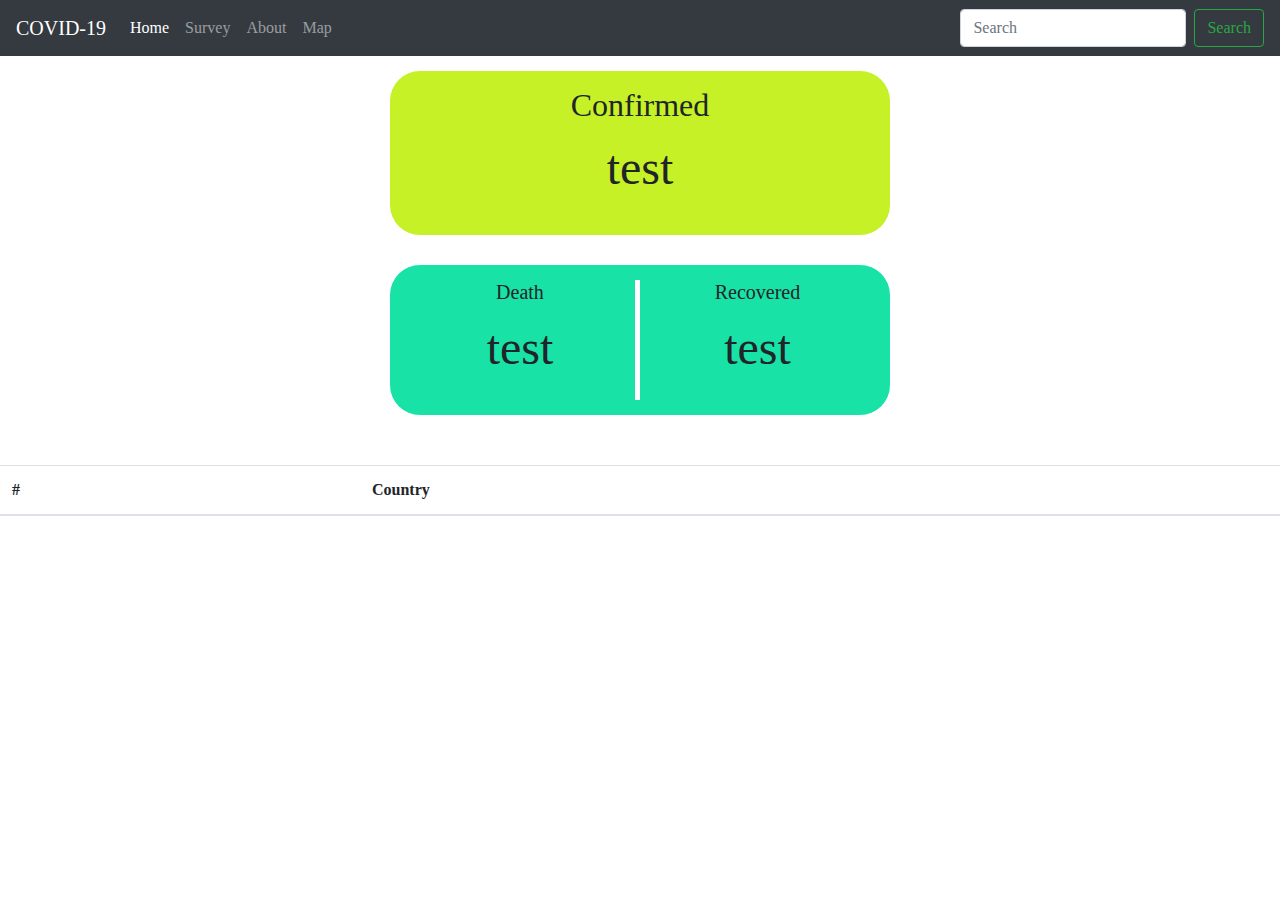
<file: index.html>
<!doctype html>
<html lang="en">
  <head>
    <title>COVID-19</title>
    <!-- Required meta tags -->
    <meta charset="utf-8">
    <meta name="viewport" content="width=device-width, initial-scale=1, shrink-to-fit=no">

    <!-- Bootstrap CSS -->
    <link rel="stylesheet" href="https://stackpath.bootstrapcdn.com/bootstrap/4.3.1/css/bootstrap.min.css" integrity="sha384-ggOyR0iXCbMQv3Xipma34MD+dH/1fQ784/j6cY/iJTQUOhcWr7x9JvoRxT2MZw1T" crossorigin="anonymous">
     <link rel="stylesheet" href="index.css">
</head>
  <body>
    <nav class="navbar navbar-expand-sm navbar-dark bg-dark">
        <a class="navbar-brand" href="index.html">COVID-19</a>
        <button class="navbar-toggler d-lg-none" type="button" data-toggle="collapse" data-target="#collapsibleNavId" aria-controls="collapsibleNavId"
            aria-expanded="false" aria-label="Toggle navigation">
            <span class="navbar-toggler-icon"></span>
        </button>
        <div class="collapse navbar-collapse" id="collapsibleNavId">
            <ul class="navbar-nav mr-auto mt-2 mt-lg-0">
                <li class="nav-item active">
                    <a class="nav-link" href="index.html">Home <span class="sr-only">(current)</span></a>
                </li>
                
                <li class="nav-item">
                    <a class="nav-link" href="survey.html">Survey</a>
                </li>
                <li class="nav-item">
                    <a class="nav-link" href="about.html">About</a>
                </li>
                <li class="nav-item">
                  <a class="nav-link" href="map.html">Map</a>
              </li>
                
            </ul>
            <form class="form-inline my-2 my-lg-0">
                <input class="form-control mr-sm-2" type="text" placeholder="Search">
                <button class="btn btn-outline-success my-2 my-sm-0" type="submit">Search</button>
            </form>
        </div>
    </nav>  
    
    <div class="wrapper">

        <div class="statistics">
             <div class="confirmed">
                   <h2>
                     <i class="fa fa-bed" aria-hidden="true"></i>
                   Confirmed
                   </h2>
                   <p style="font-size: 3rem;" id="Confirmed">test</p>
 
             </div>
 
             <div class="box_wrapper">
          
             <div class="box">
                 <h5>
                   <i class="fa fa-user-times" aria-hidden="true"></i>
                   Death
                 </h5>
                 <p style="font-size: 3rem;" id="Death">test</p>
             </div>
 
             <div class="box">
               <h5>
                 <i class="fa fa-plus-square" aria-hidden="true"></i>
                 Recovered
               </h5>
               <p style="font-size: 3rem;" id="Recovered">test</p>
             </div>
 
 
              </div>
           
            </div>
 
 
        </div>
 
     </div>



      <div class="table">
        <table class="table table-hover">
            <thead>
              <tr>
                <th scope="col">#</th>
                <th scope="col">Country</th>
              </tr>
            </thead>
            <tbody id="data">
            </tbody>
          </table>
    </div>
    <!-- Optional JavaScript -->
    <!-- jQuery first, then Popper.js, then Bootstrap JS -->
    <script src="https://code.jquery.com/jquery-3.3.1.min.js"></script>
    <script src="https://cdnjs.cloudflare.com/ajax/libs/popper.js/1.14.7/umd/popper.min.js" integrity="sha384-UO2eT0CpHqdSJQ6hJty5KVphtPhzWj9WO1clHTMGa3JDZwrnQq4sF86dIHNDz0W1" crossorigin="anonymous"></script>
    <script src="https://stackpath.bootstrapcdn.com/bootstrap/4.3.1/js/bootstrap.min.js" integrity="sha384-JjSmVgyd0p3pXB1rRibZUAYoIIy6OrQ6VrjIEaFf/nJGzIxFDsf4x0xIM+B07jRM" crossorigin="anonymous"></script>
    <script src="./index.js"></script>
</body>
</html>
</file>
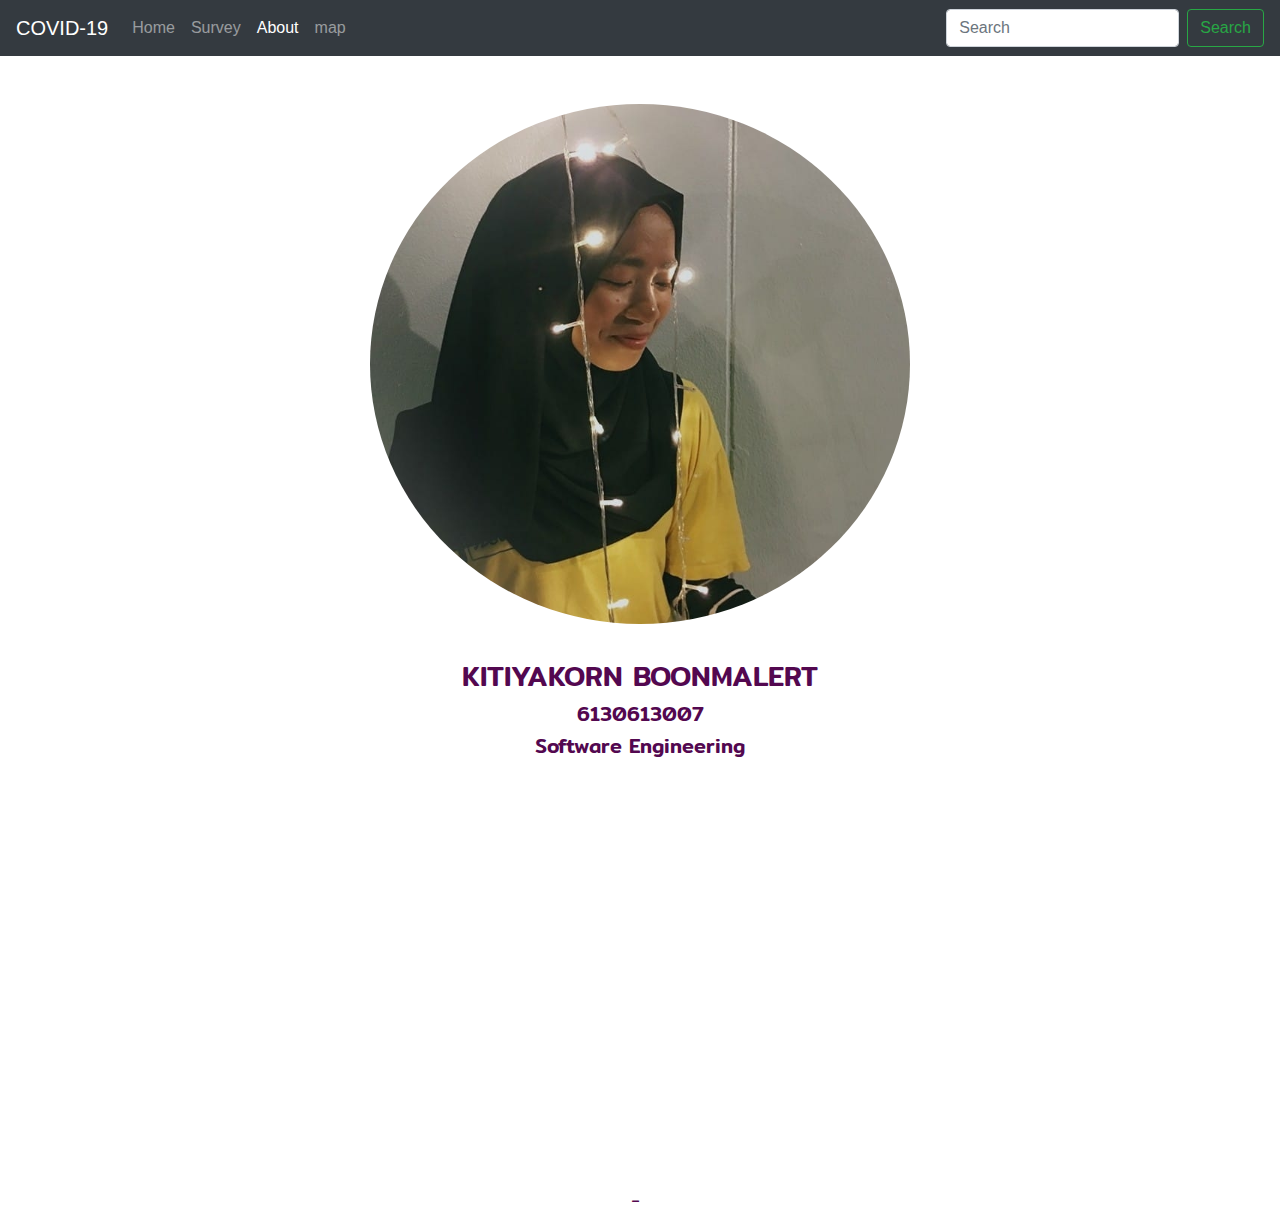
<file: about.html>
<!DOCTYPE html>
<html lang="en">

<head>
  <title>About</title>
  <!-- Required meta tags -->
  <meta charset="utf-8">
  <meta name="viewport" content="width=device-width, initial-scale=1, shrink-to-fit=no">

  <!-- Bootstrap CSS -->
  <link rel="stylesheet" href="https://stackpath.bootstrapcdn.com/bootstrap/4.3.1/css/bootstrap.min.css"
    integrity="sha384-ggOyR0iXCbMQv3Xipma34MD+dH/1fQ784/j6cY/iJTQUOhcWr7x9JvoRxT2MZw1T" crossorigin="anonymous">
  <link rel="stylesheet" href="about.css">
  <link href="https://fonts.googleapis.com/css?family=Mitr&display=swap" rel="stylesheet">


</head>

<body>
  <nav class="navbar navbar-expand-sm navbar-dark bg-dark">
    <a class="navbar-brand" href="about.html">COVID-19</a>
    <button class="navbar-toggler d-lg-none" type="button" data-toggle="collapse" data-target="#collapsibleNavId"
      aria-controls="collapsibleNavId" aria-expanded="false" aria-label="Toggle navigation">
      <span class="navbar-toggler-icon"></span>
    </button>
    <div class="collapse navbar-collapse" id="collapsibleNavId">
      <ul class="navbar-nav mr-auto mt-2 mt-lg-0">
        <li class="nav-item ">
          <a class="nav-link" href="index.html">Home <span class="sr-only">(current)</span></a>
        </li>
        
        <li class="nav-item">
          <a class="nav-link" href="survey.html">Survey</a>
        </li>
        <li class="nav-item active">
          <a class="nav-link" href="about.html">About</a>
        </li>
        <li class="nav-item">
          <a class="nav-link" href="map.html">map</a>
      </li>

      </ul>
      <form class="form-inline my-2 my-lg-0">
        <input class="form-control mr-sm-2" type="text" placeholder="Search">
        <button class="btn btn-outline-success my-2 my-sm-0" type="submit">Search</button>
      </form>
    </div>
  </nav>
  <div class="col-12">
    <img class="col-12" src="New folder/this-2.png" alert="profile">
    <div class="col-12">
      <h3>KITIYAKORN BOONMALERT</h3>
      <h5>6130613007</h5>
      <h5>Software Engineering</h5>
    </div>

ิ

  </div>
  <!-- Optional JavaScript -->
  <!-- jQuery first, then Popper.js, then Bootstrap JS -->
  <script src="https://code.jquery.com/jquery-3.3.1.min.js"></script>
  <script src="https://cdnjs.cloudflare.com/ajax/libs/popper.js/1.14.7/umd/popper.min.js"
    integrity="sha384-UO2eT0CpHqdSJQ6hJty5KVphtPhzWj9WO1clHTMGa3JDZwrnQq4sF86dIHNDz0W1"
    crossorigin="anonymous"></script>
  <script src="https://stackpath.bootstrapcdn.com/bootstrap/4.3.1/js/bootstrap.min.js"
    integrity="sha384-JjSmVgyd0p3pXB1rRibZUAYoIIy6OrQ6VrjIEaFf/nJGzIxFDsf4x0xIM+B07jRM"
    crossorigin="anonymous"></script>
    
    

</body>

</html>
</file>
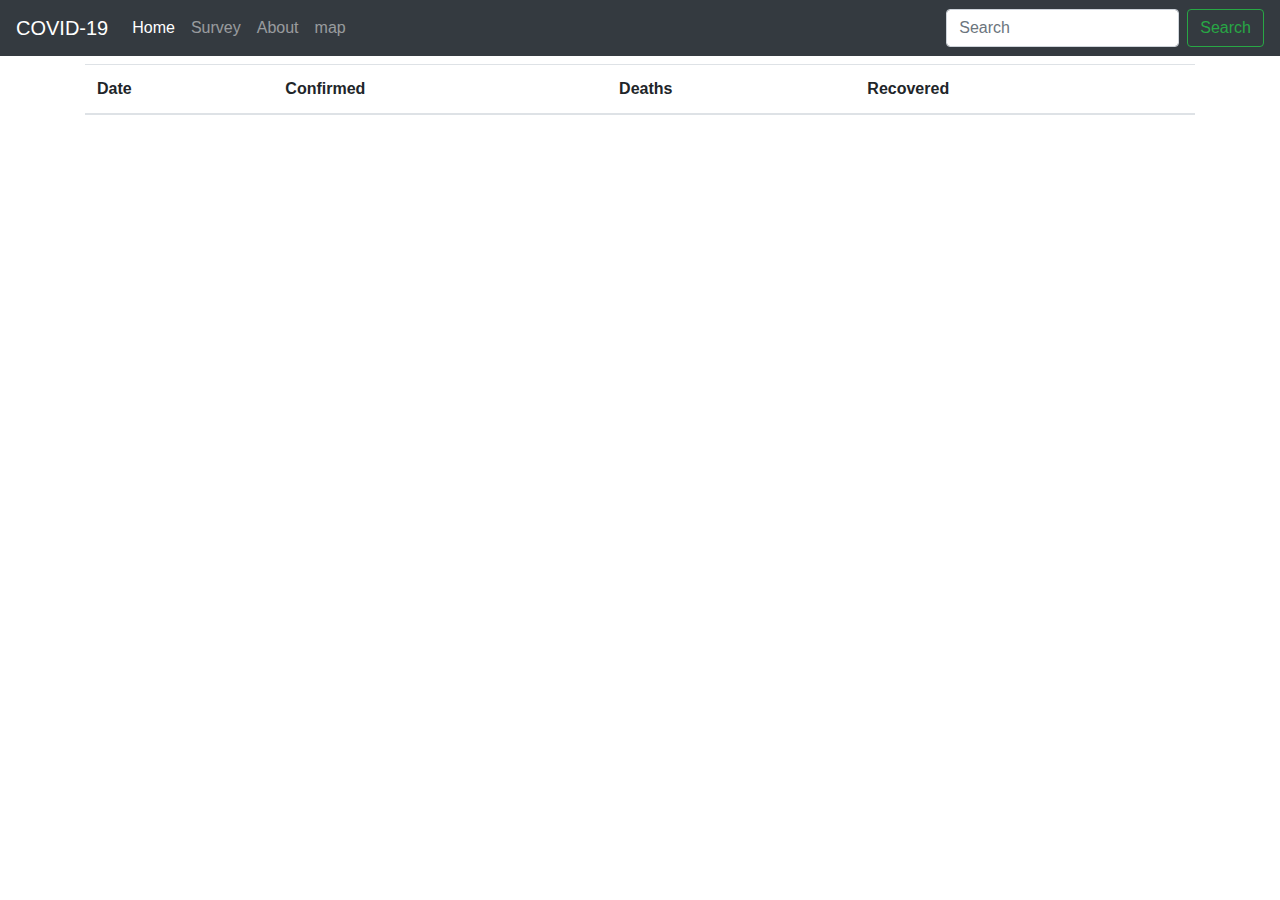
<file: country.html>
<!doctype html>
<html lang="en">
  <head>
    <title>COVID-19</title>
    <!-- Required meta tags -->
    <meta charset="utf-8">
    <meta name="viewport" content="width=device-width, initial-scale=1, shrink-to-fit=no">

    <!-- Bootstrap CSS -->
   
    <link rel="stylesheet" href="https://stackpath.bootstrapcdn.com/bootstrap/4.3.1/css/bootstrap.min.css" integrity="sha384-ggOyR0iXCbMQv3Xipma34MD+dH/1fQ784/j6cY/iJTQUOhcWr7x9JvoRxT2MZw1T" crossorigin="anonymous">
    <link href="https://fonts.googleapis.com/css?family=Mitr&display=swap" rel="stylesheet">
</head>
  <body>
    <nav class="navbar navbar-expand-sm navbar-dark bg-dark">
        <a class="navbar-brand" href="index.html">COVID-19</a>
        <button class="navbar-toggler d-lg-none" type="button" data-toggle="collapse" data-target="#collapsibleNavId" aria-controls="collapsibleNavId"
            aria-expanded="false" aria-label="Toggle navigation">
            <span class="navbar-toggler-icon"></span>
        </button>
        <div class="collapse navbar-collapse" id="collapsibleNavId">
            <ul class="navbar-nav mr-auto mt-2 mt-lg-0">
                <li class="nav-item active">
                    <a class="nav-link" href="index.html">Home <span class="sr-only">(current)</span></a>
                </li>
                
                <li class="nav-item ">
                    <a class="nav-link" href="survey.html">Survey </a>
                </li>
                <li class="nav-item">
                    <a class="nav-link" href="about.html">About</a>
                </li>
                <li class="nav-item">
                    <a class="nav-link" href="about.html">map</a>
                </li>
            </ul>
            <form class="form-inline my-2 my-lg-0">
                <input class="form-control mr-sm-2" type="text" placeholder="Search">
                <button class="btn btn-outline-success my-2 my-sm-0" type="submit">Search</button>
            </form>
        </div>
    </nav>  
    <div class="container">
        <h1 id="country"></h1>
        <table class="table table-hover">
            <thead>
              <tr>
                <th scope="col">Date</th>
                <th scope="col">Confirmed</th>
                <th scope="col">Deaths</th>
                <th scope="col">Recovered</th>
              </tr>
            </thead>
            <tbody id="data">
              
            </tbody>
          </table>
    </div>
   





    <!-- Optional JavaScript -->
    <!-- jQuery first, then Popper.js, then Bootstrap JS -->
    <script src="https://code.jquery.com/jquery-3.3.1.min.js"></script>
    <script src="https://cdnjs.cloudflare.com/ajax/libs/popper.js/1.14.7/umd/popper.min.js" integrity="sha384-UO2eT0CpHqdSJQ6hJty5KVphtPhzWj9WO1clHTMGa3JDZwrnQq4sF86dIHNDz0W1" crossorigin="anonymous"></script>
    <script src="https://stackpath.bootstrapcdn.com/bootstrap/4.3.1/js/bootstrap.min.js" integrity="sha384-JjSmVgyd0p3pXB1rRibZUAYoIIy6OrQ6VrjIEaFf/nJGzIxFDsf4x0xIM+B07jRM" crossorigin="anonymous"></script>
    <script src="./country.js"></script>
</body>
</html>
</file>
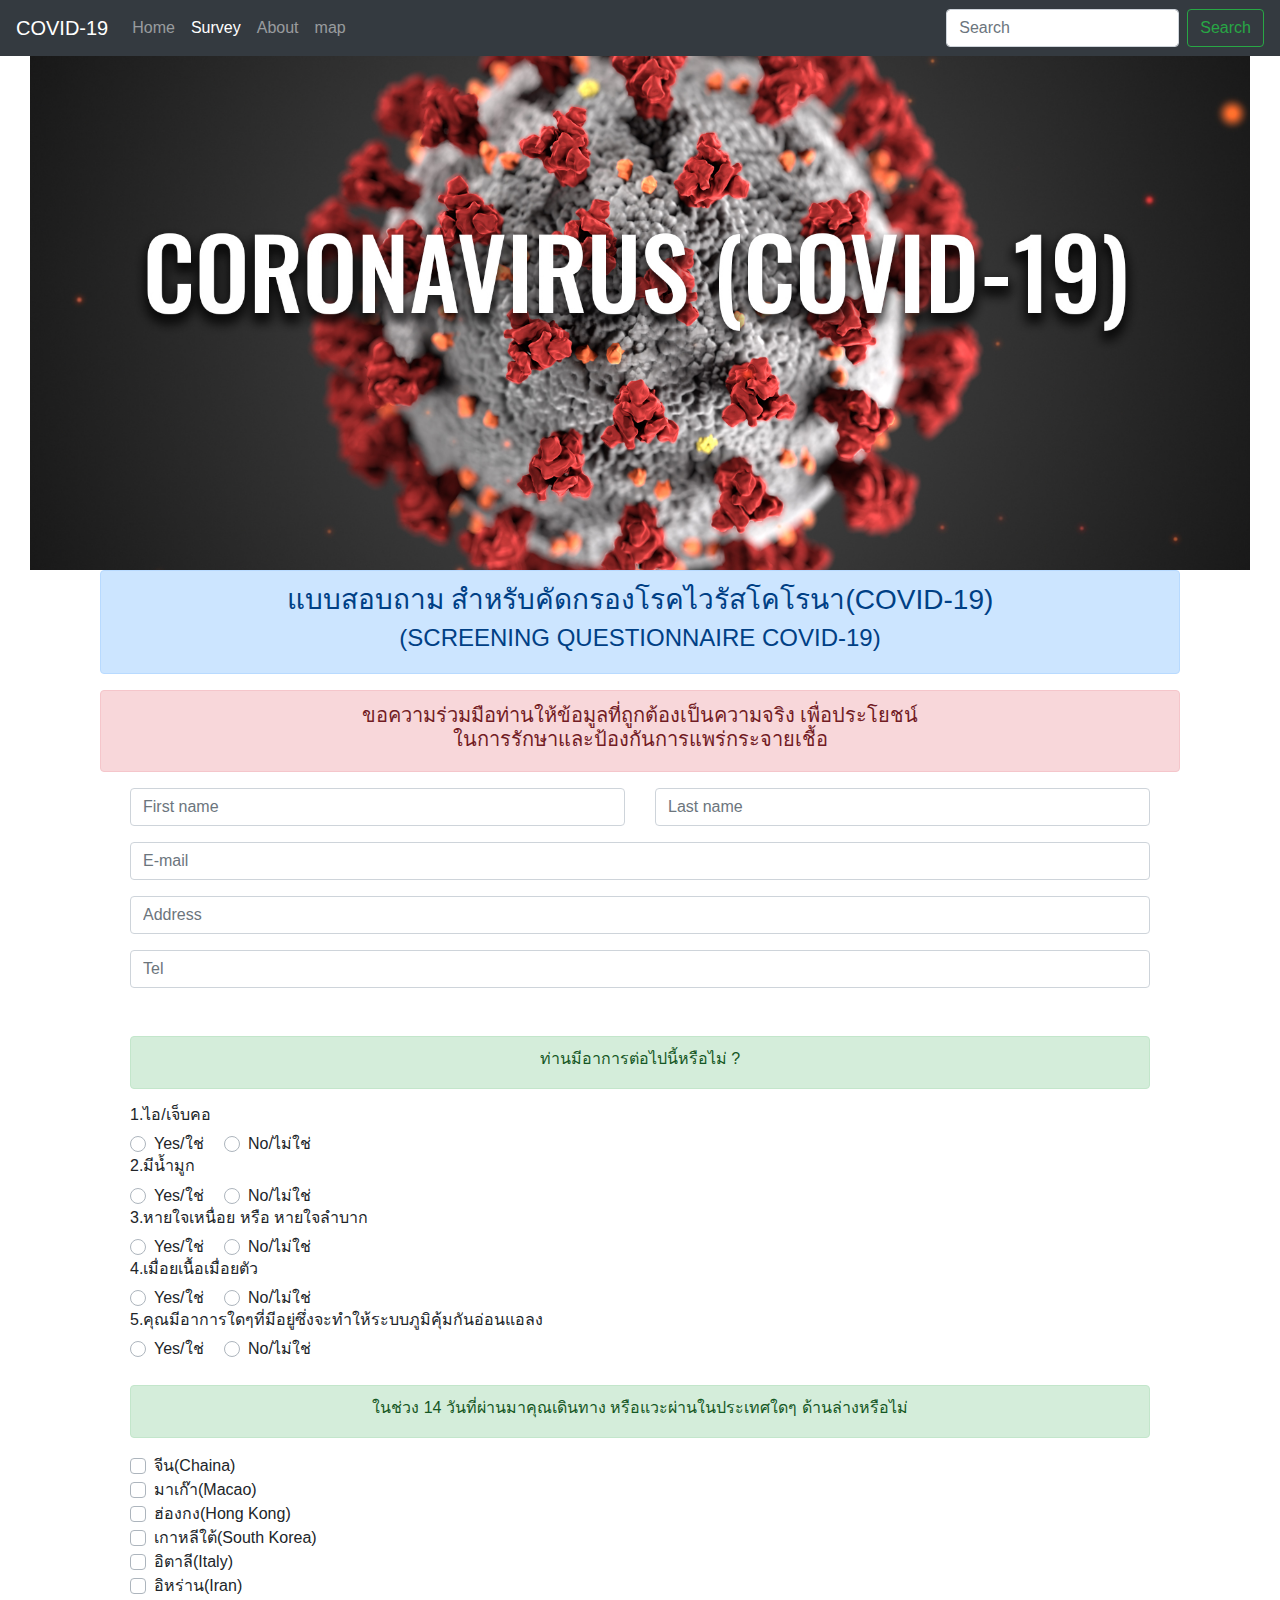
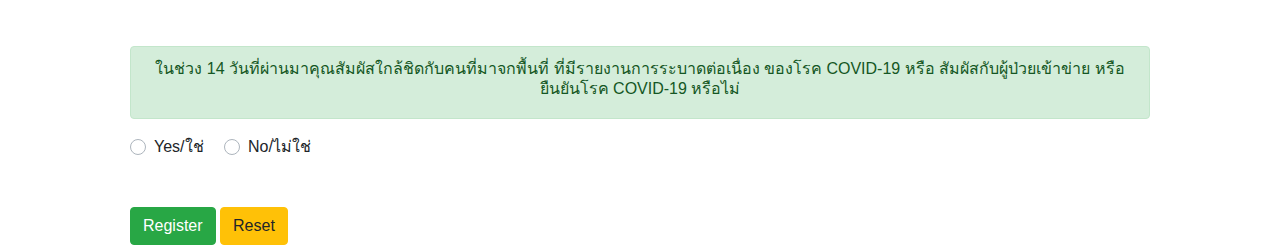
<file: survey.html>
<!doctype html>
<html lang="en">

<head>
    <title>Survey</title>
    <!-- Required meta tags -->
    <meta charset="utf-8">
    <meta name="viewport" content="width=device-width, initial-scale=1, shrink-to-fit=no">

    <!-- Bootstrap CSS -->
    <link rel="stylesheet" href="https://stackpath.bootstrapcdn.com/bootstrap/4.3.1/css/bootstrap.min.css"
        integrity="sha384-ggOyR0iXCbMQv3Xipma34MD+dH/1fQ784/j6cY/iJTQUOhcWr7x9JvoRxT2MZw1T" crossorigin="anonymous">
    <link href="https://fonts.googleapis.com/css?family=Mitr&display=swap" rel="stylesheet">
    <link href="https://fonts.googleapis.com/css?family=Mitr&display=swap" rel="stylesheet">
</head>

<body>

    <nav class="navbar navbar-expand-sm navbar-dark bg-dark">
        <a class="navbar-brand" href="index.html">COVID-19</a>
        <button class="navbar-toggler d-lg-none" type="button" data-toggle="collapse" data-target="#collapsibleNavId"
            aria-controls="collapsibleNavId" aria-expanded="false" aria-label="Toggle navigation">
            <span class="navbar-toggler-icon"></span>
        </button>
        <div class="collapse navbar-collapse" id="collapsibleNavId">
            <ul class="navbar-nav mr-auto mt-2 mt-lg-0">
                <li class="nav-item ">
                    <a class="nav-link" href="index.html">Home <span class="sr-only">(current)</span></a>
                </li>

                <li class="nav-item active">
                    <a class="nav-link" href="survey.html">Survey </a>
                </li>
                <li class="nav-item">
                    <a class="nav-link" href="about.html">About</a>
                </li>
                <li class="nav-item">
                    <a class="nav-link" href="about.html">map</a>
                </li>

            </ul>
            <form class="form-inline my-2 my-lg-0">
                <input class="form-control mr-sm-2" type="text" placeholder="Search">
                <button class="btn btn-outline-success my-2 my-sm-0" type="submit">Search</button>
            </form>
        </div>
    </nav>

    <div class="col-12">
        <img class="col-12" src="New folder/this-1.png" alert="profile">
    </div>

    <section class="home_banner_area">
        <div class="container box_1620">
            <div class="banner_inner d-flex align-items-center">

                <div class="container">

                    <div class="alert alert-primary" role="alert">
                        <h3 align='center'>แบบสอบถาม สำหรับคัดกรองโรคไวรัสโคโรนา(COVID-19)<br></h3>
                        <h4 align='center'>(SCREENING QUESTIONNAIRE COVID-19)</h4>

                    </div>

                    <div class="alert alert-danger" role="alert">
                        <h5 align='center'>ขอความร่วมมือท่านให้ข้อมูลที่ถูกต้องเป็นความจริง เพื่อประโยชน์ <br>
                            ในการรักษาและป้องกันการแพร่กระจายเชื้อ
                        </h5>
                    </div>



                    <div class="container">

                        <div class="col">
                            <form action="#" id="mainform" novalidate>

                                <form>
                                    <div class="row">
                                        <div class="col">
                                            <input type="text" required name="fname" id="fname" class="form-control"
                                                placeholder="First name">

                                            <div class="valid-feedback">
                                                Looks good!
                                            </div>

                                            <div class="valid-feedback">
                                                Please fill in your name.
                                            </div>
                                        </div>



                                        <div class="col">
                                            <input type="text" required name="lname" id="lname" class="form-control"
                                                placeholder="Last name">
                                            <div class="valid-feedback">
                                                Looks good!
                                            </div>

                                            <div class="valid-feedback">
                                                Please fill in your Lastname.
                                            </div>
                                        </div>
                                    </div>
                                    <div class="row mt-3">
                                        <div class="col">
                                            <input type="text" required name="email" id="email" class="form-control"
                                                placeholder="E-mail">
                                            <div class="valid-feedback">
                                                Looks good!
                                            </div>

                                            <div class="valid-feedback">
                                                Please fill in your E-mail.
                                            </div>
                                        </div>
                                    </div>

                                    <div class="row mt-3">
                                        <div class="col">
                                            <input type="text" required name="address" id="address" class="form-control"
                                                placeholder="Address">
                                            <div class="valid-feedback">
                                                Looks good!
                                            </div>

                                            <div class="valid-feedback">
                                                Please fill in your Address.
                                            </div>
                                        </div>
                                    </div>

                                    <div class="row mt-3">
                                        <div class="col">
                                            <input type="text" pattern="[0-9]{3}[0-9]{7}" required name="tel" id="tel"
                                                class="form-control" placeholder="Tel">
                                            <div class="valid-feedback">
                                                Looks good!
                                            </div>

                                            <div class="valid-feedback">
                                                Please fill in your Mobile Number.
                                            </div>
                                        </div>
                                    </div>
                                    <br>


                                    <br>
                                    <div class="alert alert-success" role="alert">
                                        <h6 align='center'>ท่านมีอาการต่อไปนี้หรือไม่ ?</h6>
                                    </div>

                                    <h6 class="display-6">1.ไอ/เจ็บคอ</h6>
                                    <div class="custom-control custom-radio custom-control-inline">
                                        <input type="radio" id="customRadioInline4" name="customRadioInline2"
                                            class="custom-control-input">
                                        <label class="custom-control-label" for="customRadioInline4">Yes/ใช่</label>
                                    </div>
                                    <div class="custom-control custom-radio custom-control-inline">
                                        <input type="radio" id="customRadioInline5" name="customRadioInline2"
                                            class="custom-control-input">
                                        <label class="custom-control-label" for="customRadioInline5">No/ไม่ใช่</label>
                                    </div>

                                    <h6 class="display-7">2.มีน้ำมูก</h6>
                                    <div class="custom-control custom-radio custom-control-inline">
                                        <input type="radio" id="customRadioInline6" name="customRadioInline3"
                                            class="custom-control-input">
                                        <label class="custom-control-label" for="customRadioInline6">Yes/ใช่</label>
                                    </div>
                                    <div class="custom-control custom-radio custom-control-inline">
                                        <input type="radio" id="customRadioInline7" name="customRadioInline3"
                                            class="custom-control-input">
                                        <label class="custom-control-label" for="customRadioInline7">No/ไม่ใช่</label>
                                    </div>

                                    <h6 class="display-8">3.หายใจเหนื่อย หรือ หายใจลำบาก</h6>
                                    <div class="custom-control custom-radio custom-control-inline">
                                        <input type="radio" id="customRadioInline8" name="customRadioInline4"
                                            class="custom-control-input">
                                        <label class="custom-control-label" for="customRadioInline8">Yes/ใช่</label>
                                    </div>
                                    <div class="custom-control custom-radio custom-control-inline">
                                        <input type="radio" id="customRadioInline9" name="customRadioInline4"
                                            class="custom-control-input">
                                        <label class="custom-control-label" for="customRadioInline9">No/ไม่ใช่</label>
                                    </div>

                                    <h6 class="display-9">4.เมื่อยเนื้อเมื่อยตัว</h6>
                                    <div class="custom-control custom-radio custom-control-inline">
                                        <input type="radio" id="customRadioInline9" name="customRadioInline4"
                                            class="custom-control-input">
                                        <label class="custom-control-label" for="customRadioInline9">Yes/ใช่</label>
                                    </div>
                                    <div class="custom-control custom-radio custom-control-inline">
                                        <input type="radio" id="customRadioInline10" name="customRadioInline4"
                                            class="custom-control-input">
                                        <label class="custom-control-label" for="customRadioInline10">No/ไม่ใช่</label>
                                    </div>


                                    <h6 class="display-10">5.คุณมีอาการใดๆที่มีอยู่ซึ่งจะทำให้ระบบภูมิคุ้มกันอ่อนแอลง
                                    </h6>
                                    <div class="custom-control custom-radio custom-control-inline">
                                        <input type="radio" id="customRadioInline10" name="customRadioInline5"
                                            class="custom-control-input">
                                        <label class="custom-control-label" for="customRadioInline10">Yes/ใช่</label>
                                    </div>
                                    <div class="custom-control custom-radio custom-control-inline">
                                        <input type="radio" id="customRadioInline11" name="customRadioInline5"
                                            class="custom-control-input">
                                        <label class="custom-control-label" for="customRadioInline11">No/ไม่ใช่</label>
                                    </div>

                                    <br><br>
                                    <div class="alert alert-success" role="alert">
                                        <h6 align='center'>ในช่วง 14 วันที่ผ่านมาคุณเดินทาง หรือแวะผ่านในประเทศใดๆ
                                            ด้านล่างหรือไม่</h6>
                                    </div>

                                    <div class="custom-control custom-checkbox">
                                        <input type="checkbox" class="custom-control-input" id="customCheck1">
                                        <label class="custom-control-label" for="customCheck1">จีน(Chaina)</label>
                                    </div>
                                    <div class="custom-control custom-checkbox">
                                        <input type="checkbox" class="custom-control-input" id="customCheck2">
                                        <label class="custom-control-label" for="customCheck2">มาเก๊า(Macao)</label>
                                    </div>
                                    <div class="custom-control custom-checkbox">
                                        <input type="checkbox" class="custom-control-input" id="customCheck3">
                                        <label class="custom-control-label" for="customCheck3">ฮ่องกง(Hong Kong)</label>
                                    </div>
                                    <div class="custom-control custom-checkbox">
                                        <input type="checkbox" class="custom-control-input" id="customCheck4">
                                        <label class="custom-control-label" for="customCheck4">เกาหลีใต้(South
                                            Korea)</label>
                                    </div>
                                    <div class="custom-control custom-checkbox">
                                        <input type="checkbox" class="custom-control-input" id="customCheck5">
                                        <label class="custom-control-label" for="customCheck5">อิตาลี(Italy)</label>
                                    </div>
                                    <div class="custom-control custom-checkbox">
                                        <input type="checkbox" class="custom-control-input" id="customCheck6">
                                        <label class="custom-control-label" for="customCheck6">อิหร่าน(Iran)</label>
                                    </div>

                                    <br><br>
                                    <div class="alert alert-success" role="alert">
                                        <h6 align='center'>ในช่วง 14 วันที่ผ่านมาคุณสัมผัสใกล้ชิดกับคนที่มาจกพื้นที่
                                            ที่มีรายงานการระบาดต่อเนื่อง
                                            ของโรค COVID-19 หรือ สัมผัสกับผู้ป่วยเข้าข่าย หรือ ยืนยันโรค COVID-19
                                            หรือไม่
                                        </h6>
                                    </div>

                                    <div class="custom-control custom-radio custom-control-inline">
                                        <input type="radio" id="customRadioInline12" name="customRadioInline6"
                                            class="custom-control-input">
                                        <label class="custom-control-label" for="customRadioInline12">Yes/ใช่</label>
                                    </div>
                                    <div class="custom-control custom-radio custom-control-inline">
                                        <input type="radio" id="customRadioInline13" name="customRadioInline6"
                                            class="custom-control-input">
                                        <label class="custom-control-label" for="customRadioInline13">No/ไม่ใช่</label>
                                    </div>



                                    <div class="row mt-5">
                                        <div class="col">
                                            <button class="btn btn-success" type="submit">Register</button>
                                            <button class="btn btn-warning" type="reset">Reset</button>

                                        </div>
                                    </div>
                                </form>
                            </form>
                        </div>
                    </div>

                </div>


                <!-- Optional JavaScript -->
                <!-- jQuery first, then Popper.js, then Bootstrap JS -->
                <script src="https://code.jquery.com/jquery-3.3.1.slim.min.js"
                    integrity="sha384-q8i/X+965DzO0rT7abK41JStQIAqVgRVzpbzo5smXKp4YfRvH+8abtTE1Pi6jizo"
                    crossorigin="anonymous"></script>
                <script src="https://cdnjs.cloudflare.com/ajax/libs/popper.js/1.14.7/umd/popper.min.js"
                    integrity="sha384-UO2eT0CpHqdSJQ6hJty5KVphtPhzWj9WO1clHTMGa3JDZwrnQq4sF86dIHNDz0W1"
                    crossorigin="anonymous"></script>
                <script src="https://stackpath.bootstrapcdn.com/bootstrap/4.3.1/js/bootstrap.min.js"
                    integrity="sha384-JjSmVgyd0p3pXB1rRibZUAYoIIy6OrQ6VrjIEaFf/nJGzIxFDsf4x0xIM+B07jRM"
                    crossorigin="anonymous"></script>

                <script>
                    $(function () {
                        $("#mainform").submit(function (event) {
                            console.log("submitted");
                            if ($("#mainform")[0].checkValidity() == false) {
                                event.preventDefault();
                            }
                            $("#mainform").addClass("was-validated");
                        })


                    })
                </script>


</body>

</html>
</file>
<file: index.css>
* {
    margin: 0;
    padding: 0;
    box-sizing: border-box;
    font-family: 'Mitr';
}

i {
    color: dimgray;
    font-family: 'Mitr';
}
.statistics{
    display: flex;
    flex-direction: column;
    font-family: 'Mitr';
}
.wrapper {
    width: 500px;
    margin: 0 auto;
    font-family: 'Mitr';
}
.confirmed {
    margin-top: 15px;
    padding: 15px;
    text-align: center;
    border-radius: 30px;
    background: rgb(197, 241, 38);
    font-family: 'Mitr';
    
}
.box_wrapper {
  margin-top: 30px;
  display: grid;
  grid-template-columns: repeat(2, 1fr);
  padding: 15px;
  text-align: center;
  border-radius: 30px;
  background:rgb(24, 226, 166);
  font-family: 'Mitr';

 
}
.box {
    border-right: 5px solid rgb(255, 255, 255);
    display: grid;
    font-family: 'Mitr';
}
.box:last-child{
    border: none;
    font-family: 'Mitr';
}

table{
    margin-top: 50px;
    font-family: 'Mitr';
}
</file>
<file: about.css>
.col-1 {width: 8.33%;}
.col-2 {width: 16.66%;}
.col-3 {width: 30%;
   
  
}
.col-4 {width: 33.33%;}
.col-5 {width: 41.66%;}
.col-6 {width: 50%;}
.col-7 {width: 58.33%;}
.col-8 {width: 66.66%;}
.col-9 {width: 75%;
    
  
}
.col-10 {width: 83.33%;}
.col-11 {width: 91.66%;}
.col-12 {width: 100%;
    border-radius: 100%;
    

    width:600px;
    height: 550px;
   
    padding: 15px;
    text-align: center;
    margin: auto;
    margin-top: 1%;
    color:rgb(83, 8, 80);
    font-family: 'Mitr';
}


@media only screen and (max-width: 768px) {

    .col-1 {width: 100%;}
    .col-2 {width: 100%;}
    .col-3 {width: 100%;}
    .col-4 {width: 100%;}
    .col-5 {width: 100%;}
    .col-6 {width: 100%;}
    .col-7 {width: 100%;}
    .col-8 {width: 100%;}
    .col-9 {width: 100%;}
    .col-10 {width: 100%;}
    .col-11 {width: 100%;}
    .col-12 {width: 100%;}
  
  }
</file>
